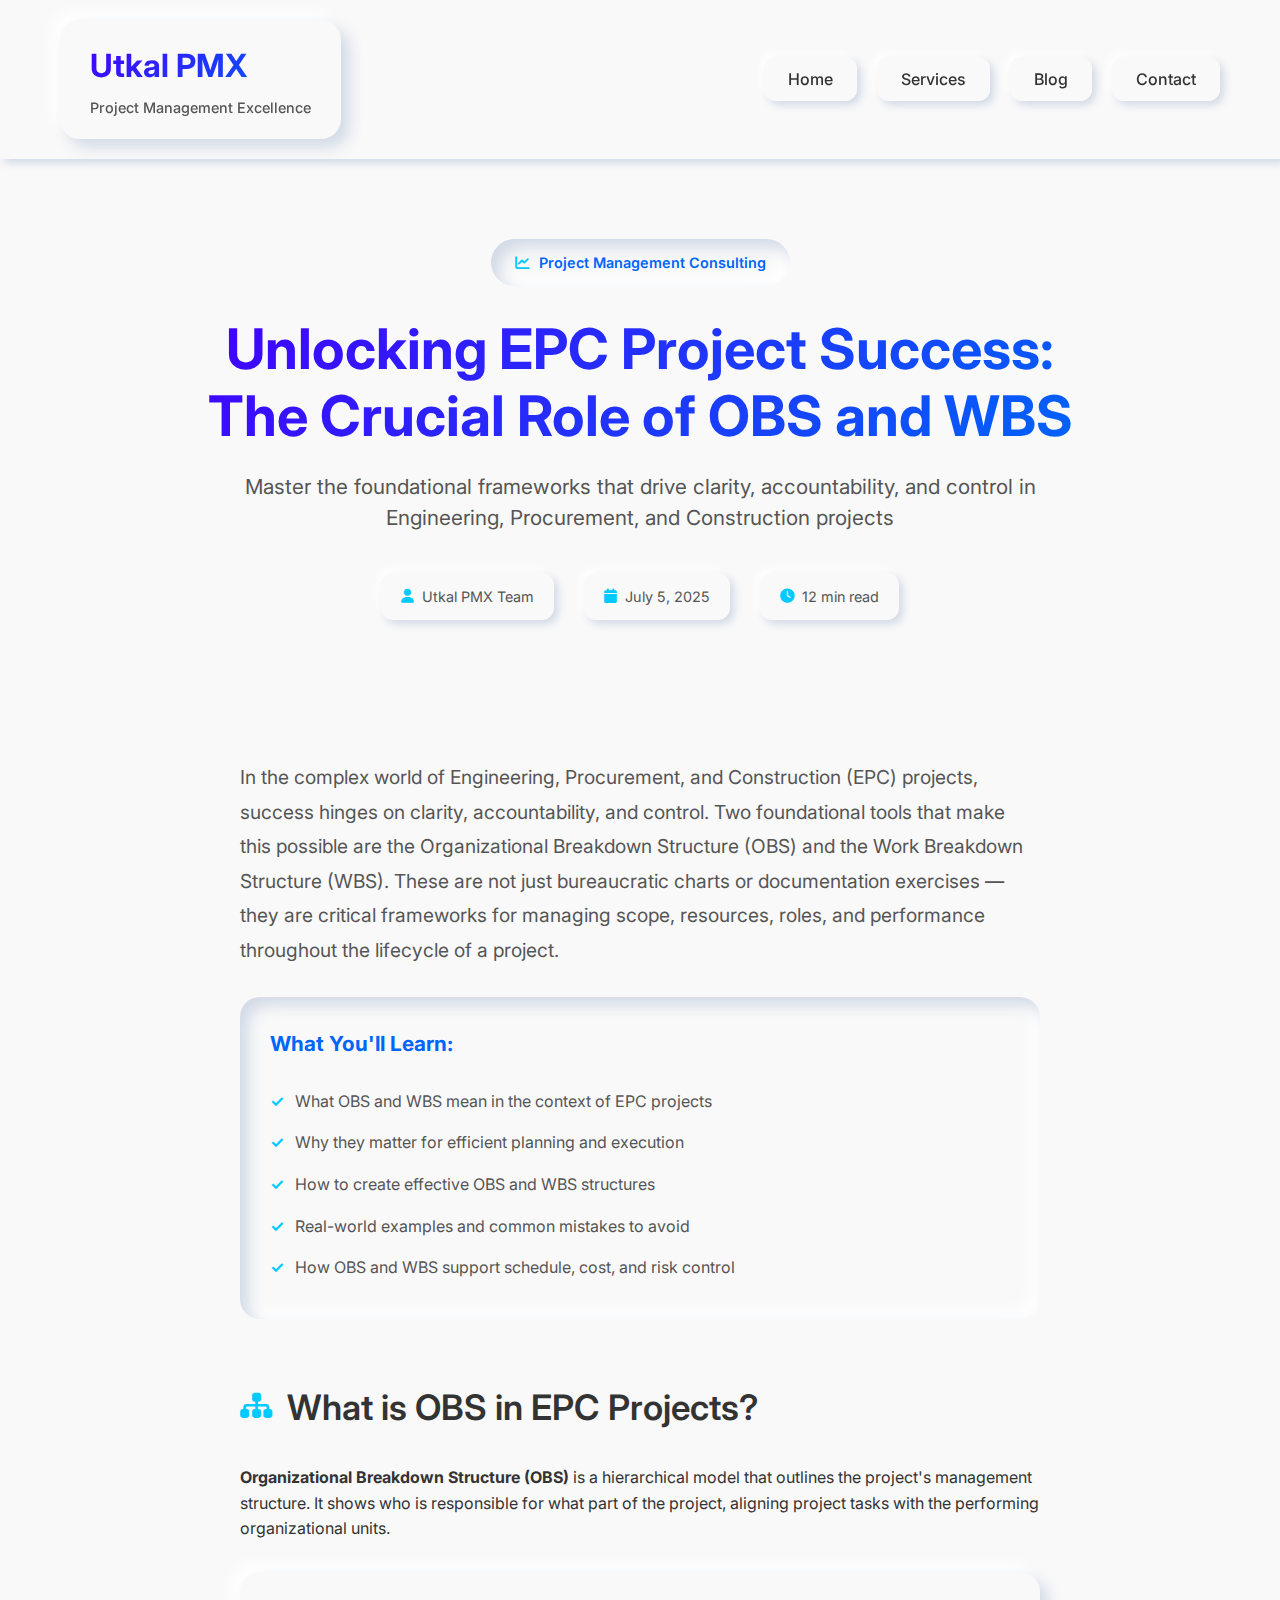
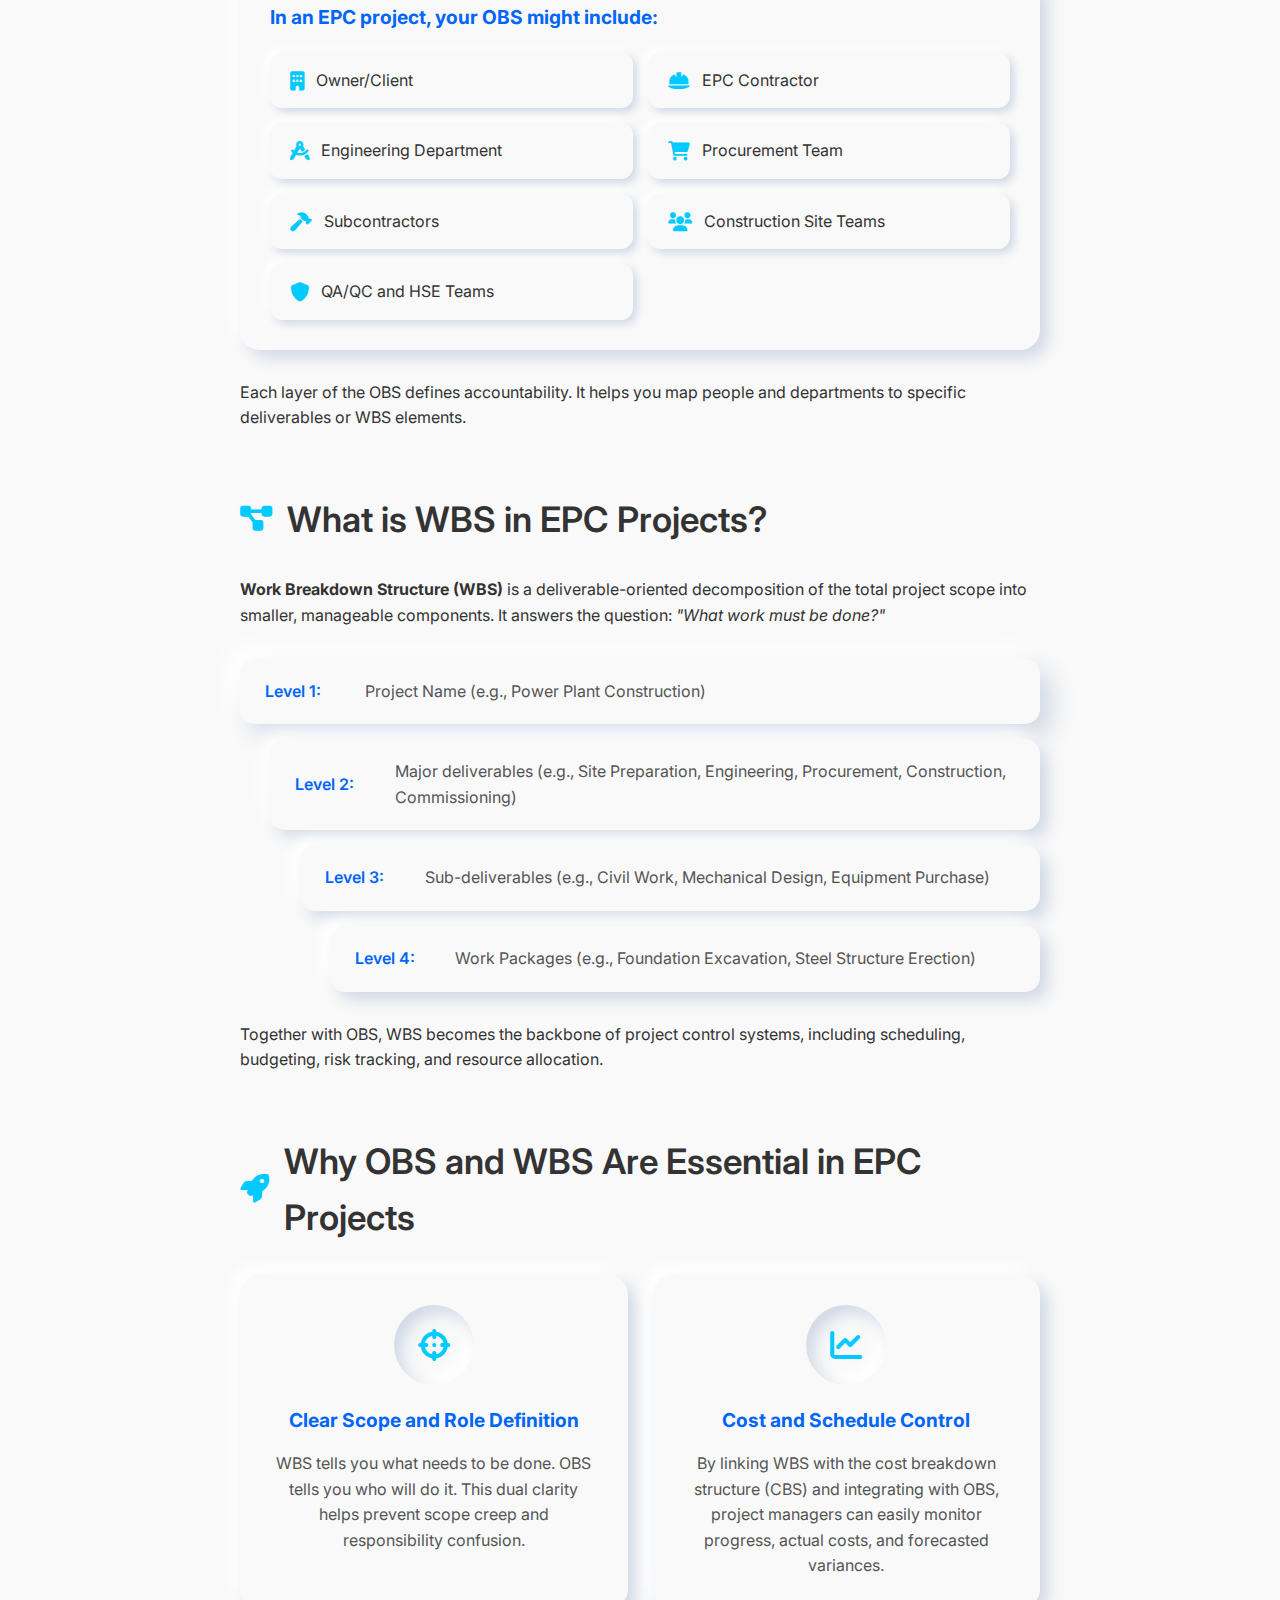
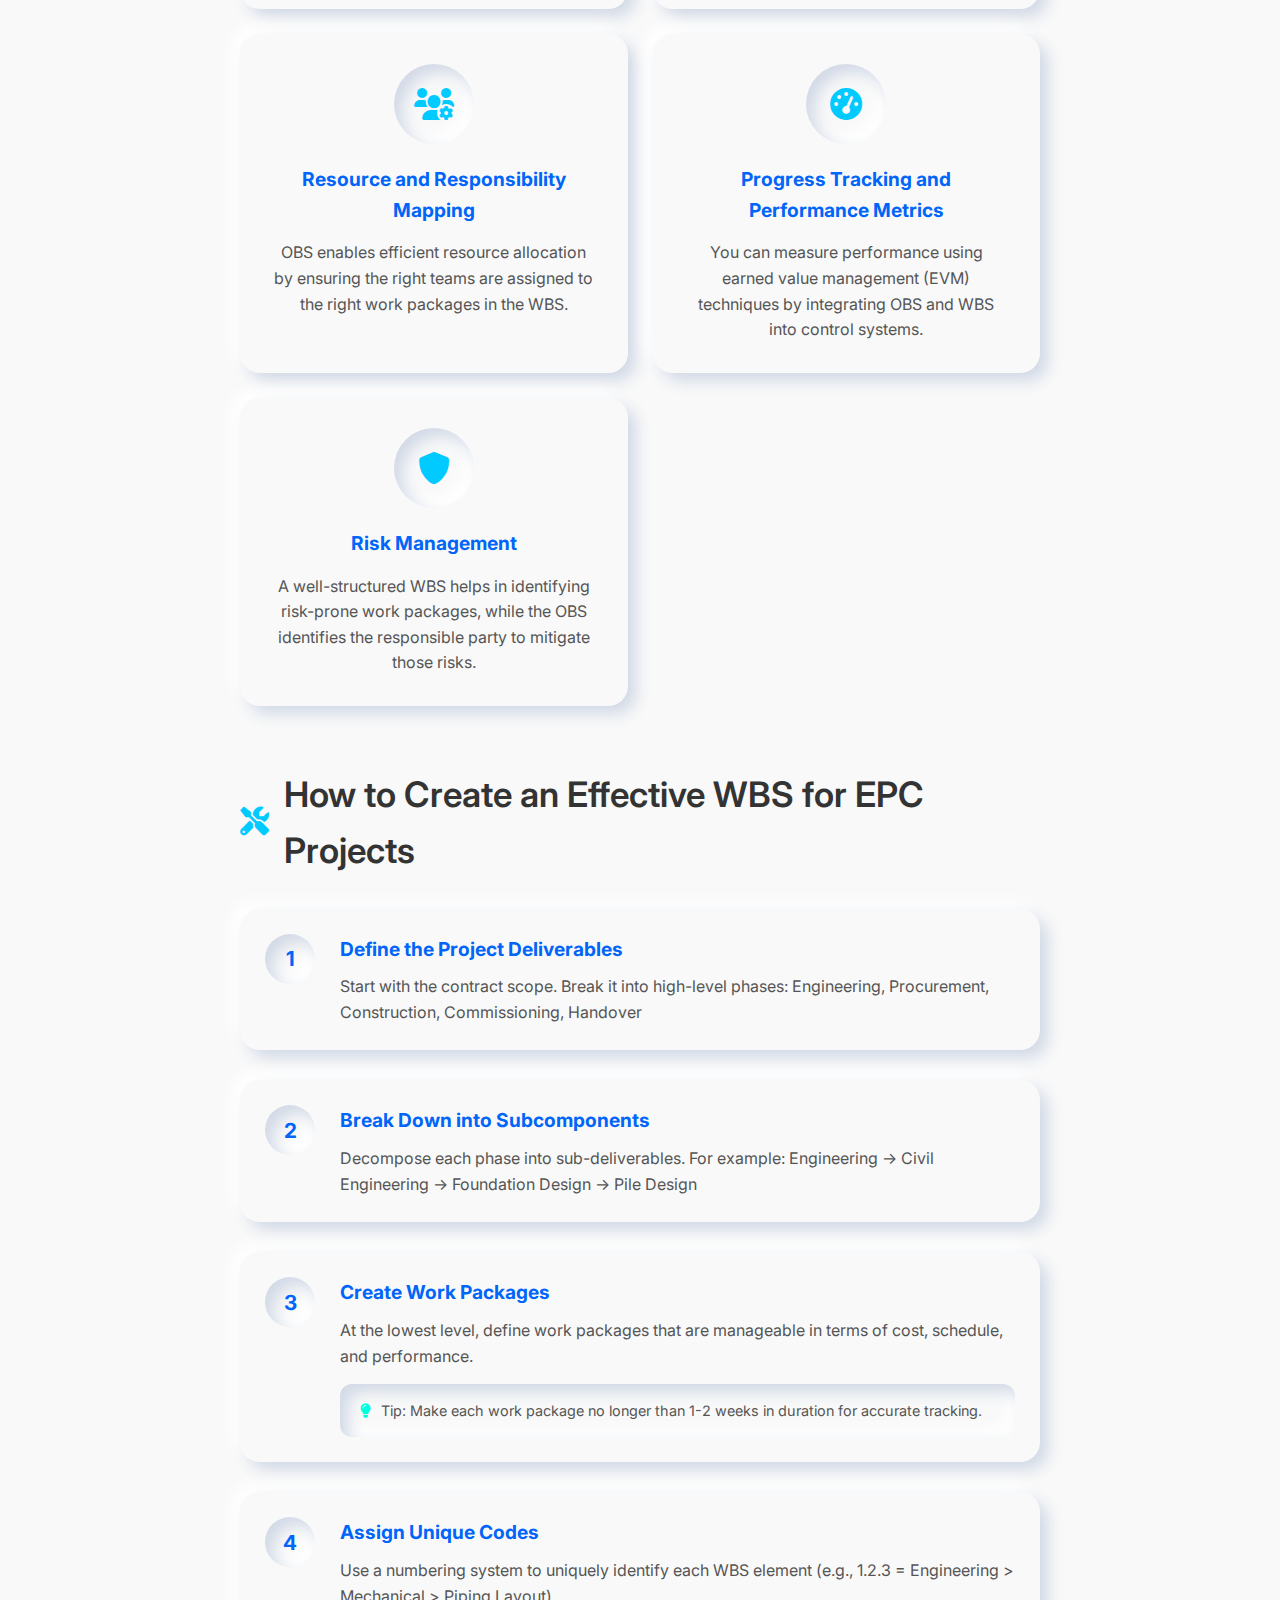
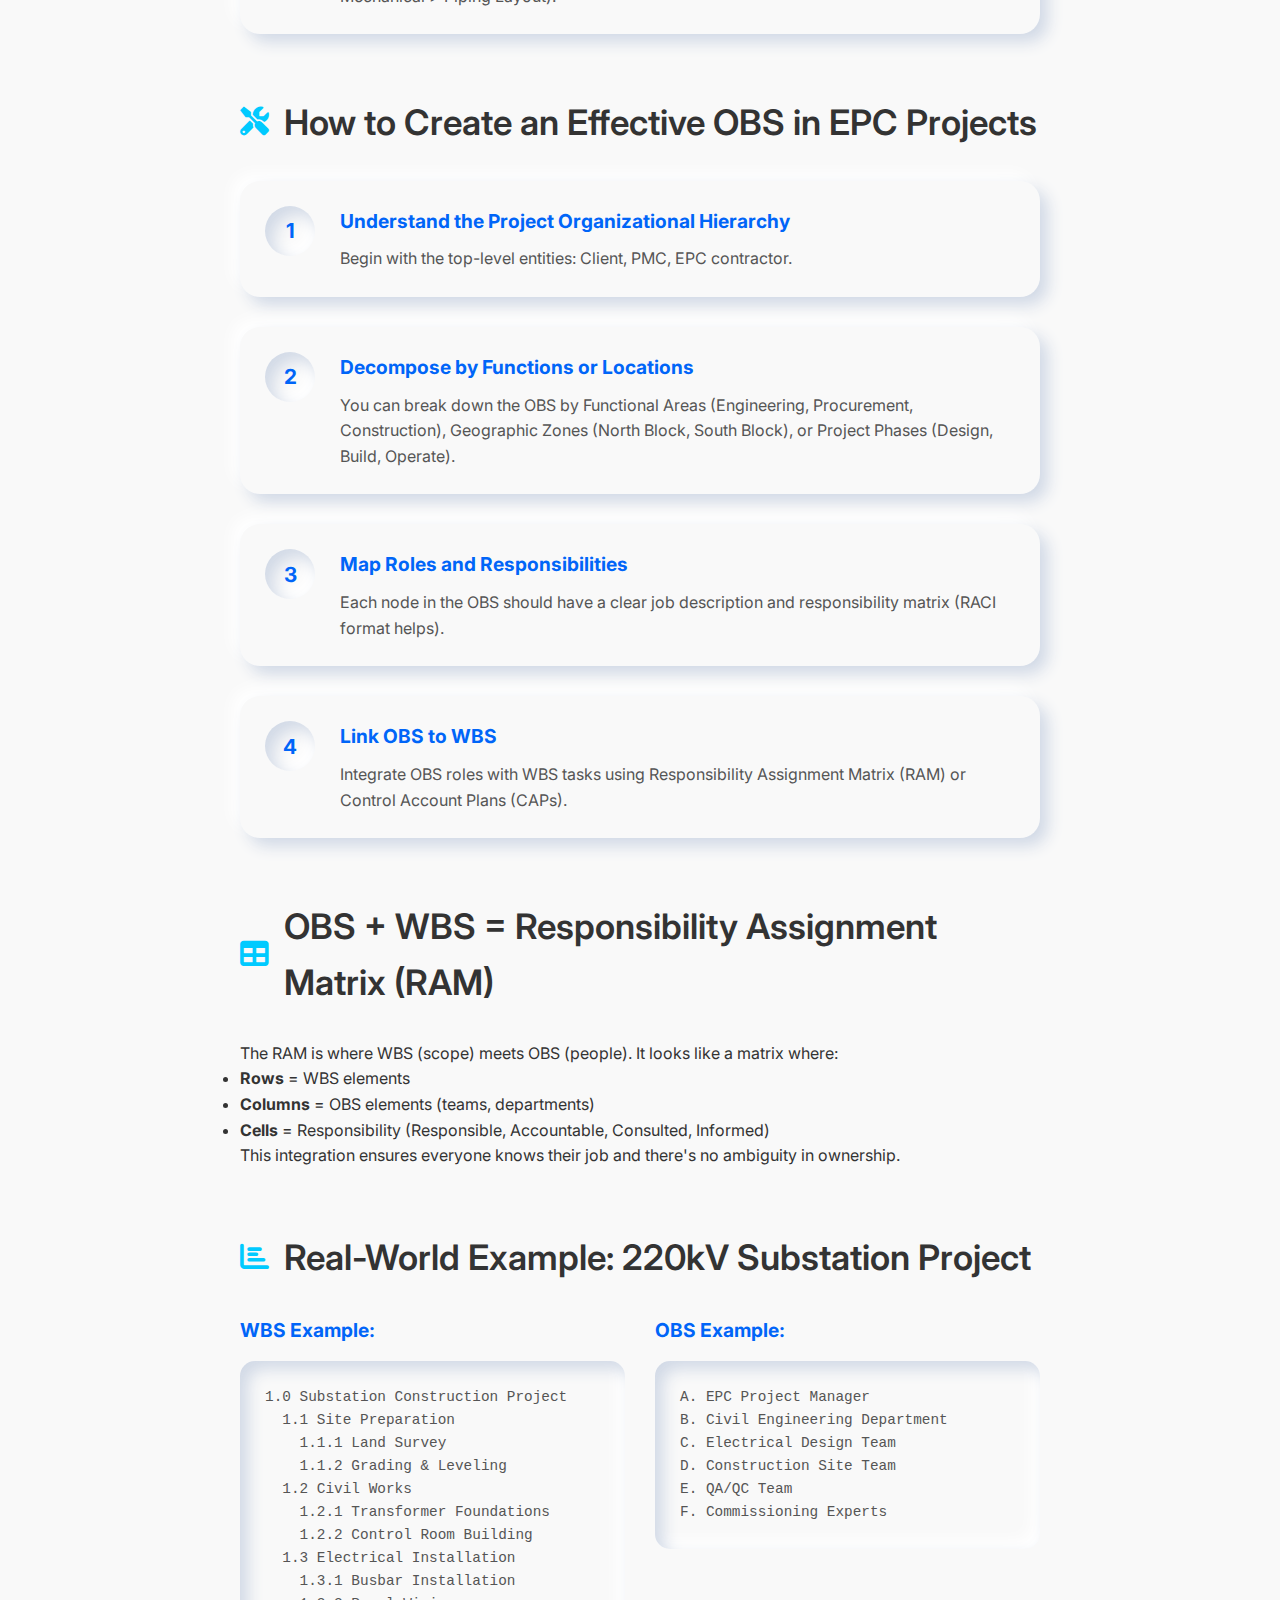
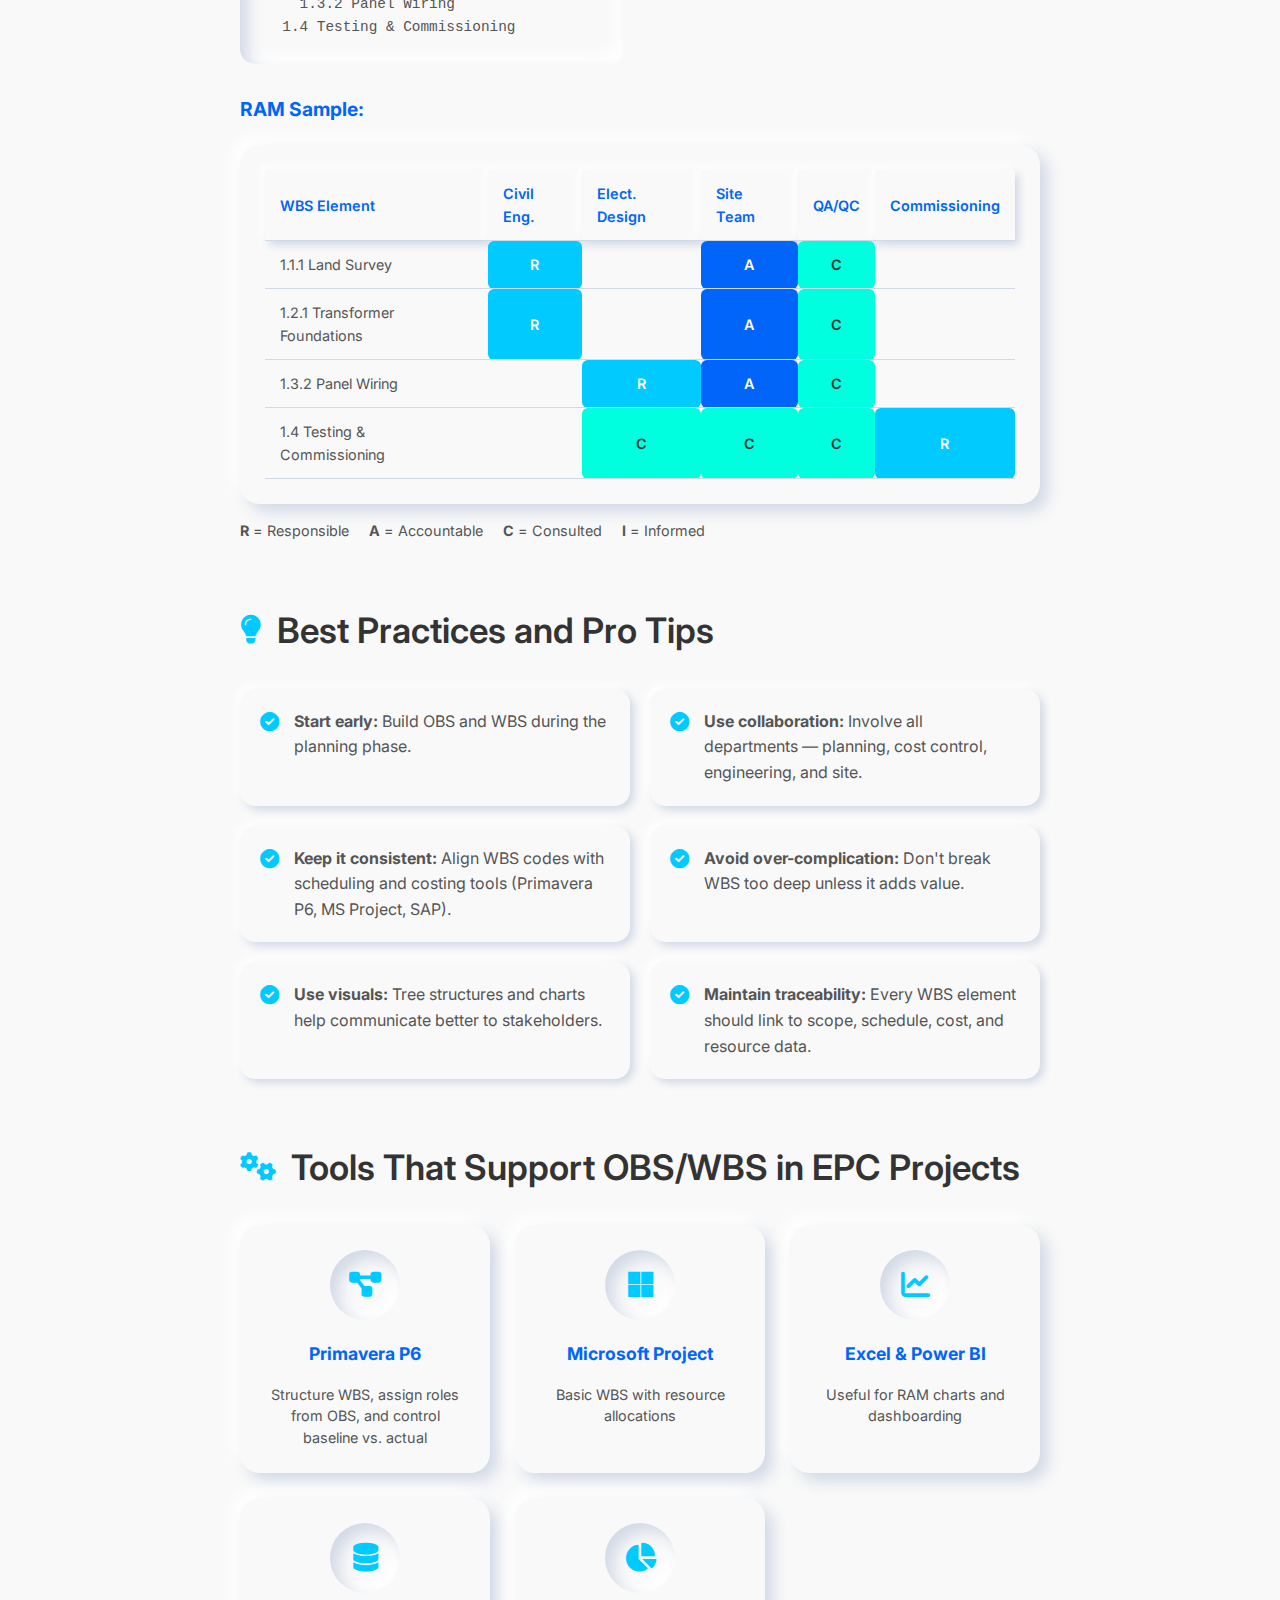
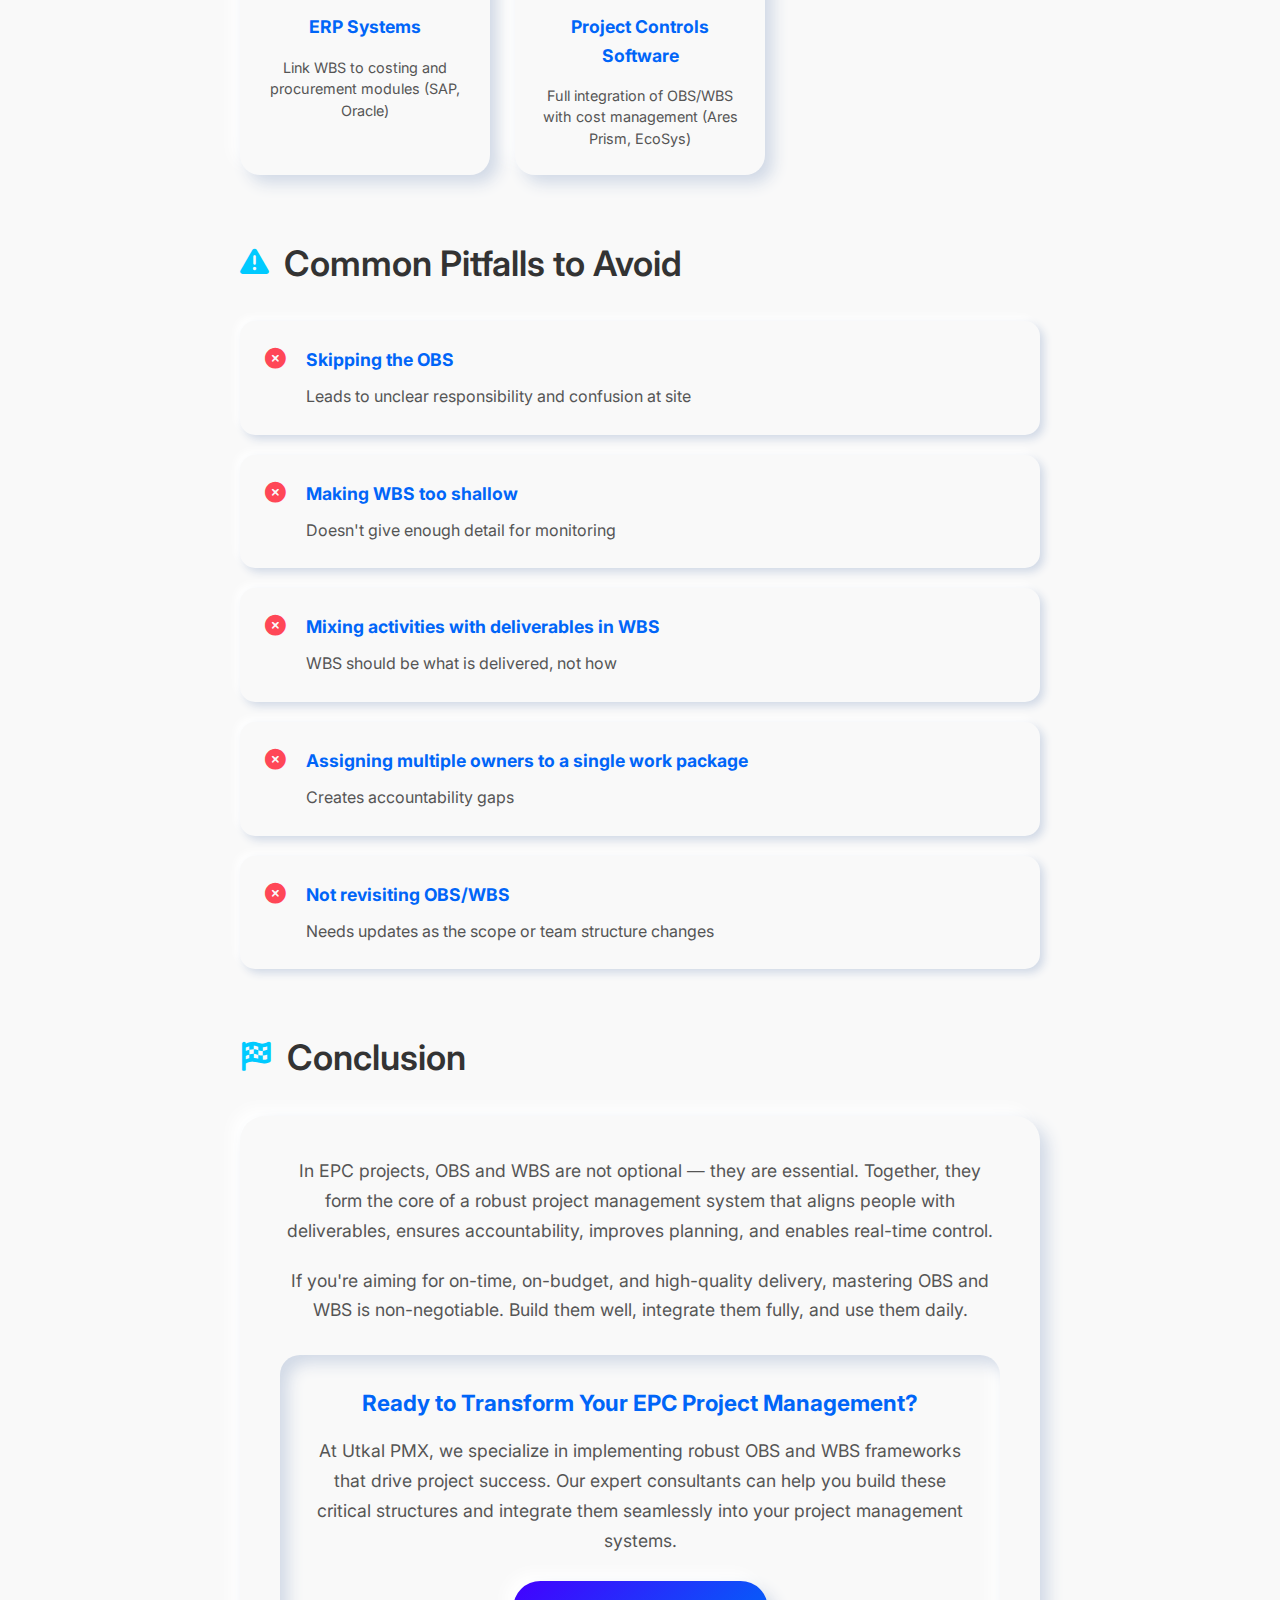
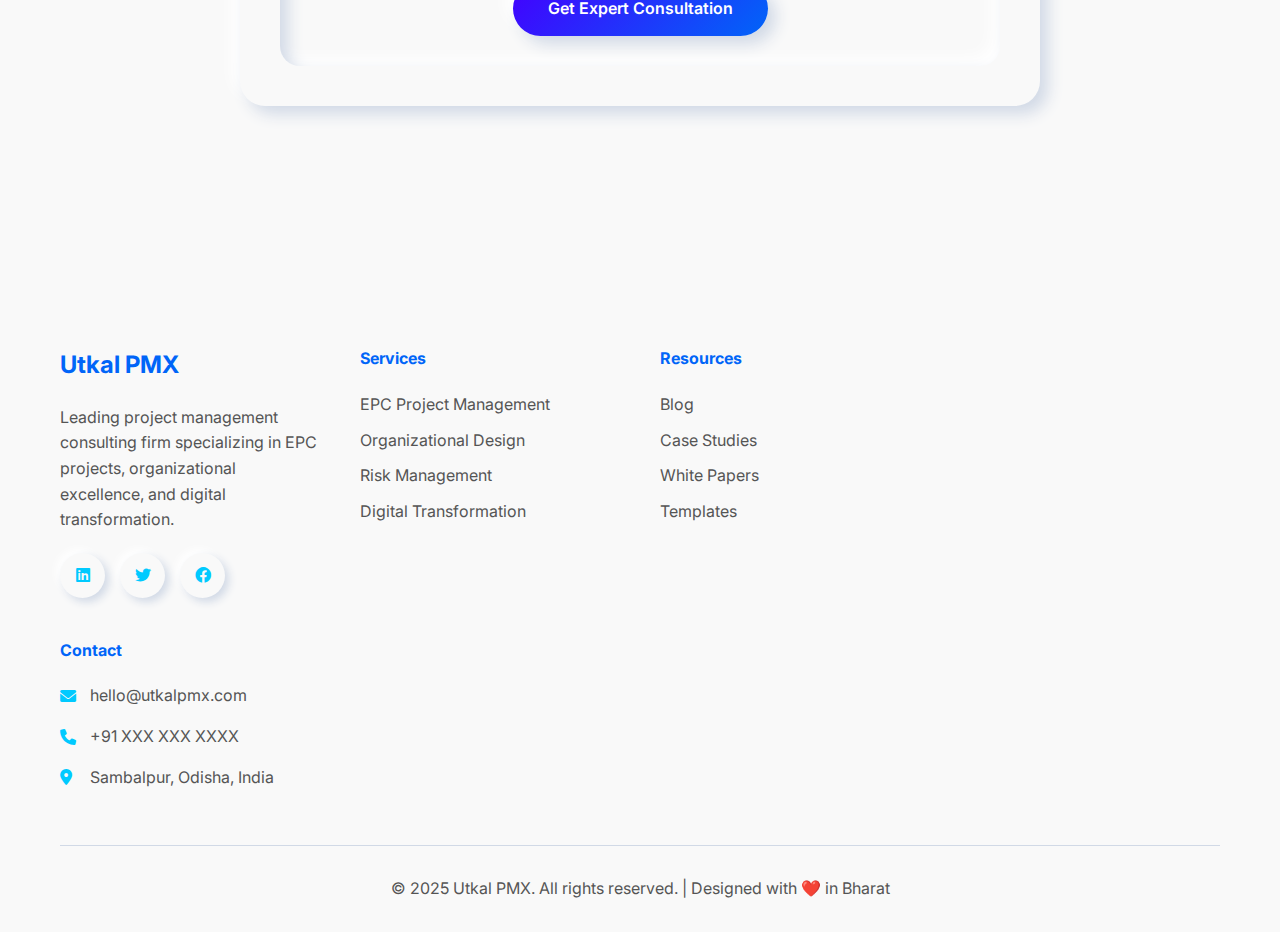
<file: blog_home.html>
<!DOCTYPE html>
<html lang="en">
<head>
    <meta charset="UTF-8">
    <meta name="viewport" content="width=device-width, initial-scale=1.0">
    <title>Unlocking EPC Project Success: The Crucial Role of OBS and WBS | Utkal PMX</title>
    <link rel="stylesheet" href="blog_styles.css">
    <link href="https://fonts.googleapis.com/css2?family=Inter:wght@300;400;500;600;700&display=swap" rel="stylesheet">
    <link rel="stylesheet" href="https://cdnjs.cloudflare.com/ajax/libs/font-awesome/6.0.0/css/all.min.css">
</head>
<body>
    <!-- Header -->
    <header class="header">
        <div class="container">
            <div class="nav-brand">
                <h1 class="logo">Utkal PMX</h1>
                <p class="tagline">Project Management Excellence</p>
            </div>
            <nav class="nav">
                <ul class="nav-links">
                    <li><a href="index.html">Home</a></li>
                    <li><a href="blog_home.html#contact">Services</a></li>
                    <li><a href="blog_home.html#blog">Blog</a></li>
                    <li><a href="blog_home.html#contact">Contact</a></li>
                </ul>
            </nav>
        </div>
    </header>

    <!-- Hero Section -->
    <section class="hero">
        <div class="container">
            <div class="hero-content">
                <div class="hero-badge">
                    <i class="fas fa-chart-line"></i>
                    <span>Project Management Consulting</span>
                </div>
                <h1 class="hero-title">Unlocking EPC Project Success: The Crucial Role of OBS and WBS</h1>
                <p class="hero-subtitle">Master the foundational frameworks that drive clarity, accountability, and control in Engineering, Procurement, and Construction projects</p>
                <div class="hero-meta">
                    <div class="author">
                        <i class="fas fa-user"></i>
                        <span>Utkal PMX Team</span>
                    </div>
                    <div class="date">
                        <i class="fas fa-calendar"></i>
                        <span>July 5, 2025</span>
                    </div>
                    <div class="read-time">
                        <i class="fas fa-clock"></i>
                        <span>12 min read</span>
                    </div>
                </div>
            </div>
        </div>
    </section>

    <!-- Main Content -->
    <main class="main-content">
        <div class="container">
            <article class="article">
                <!-- Introduction -->
                <section class="content-section">
                    <p class="intro-text">In the complex world of Engineering, Procurement, and Construction (EPC) projects, success hinges on clarity, accountability, and control. Two foundational tools that make this possible are the Organizational Breakdown Structure (OBS) and the Work Breakdown Structure (WBS). These are not just bureaucratic charts or documentation exercises — they are critical frameworks for managing scope, resources, roles, and performance throughout the lifecycle of a project.</p>
                    
                    <div class="highlight-box">
                        <h3>What You'll Learn:</h3>
                        <ul>
                            <li>What OBS and WBS mean in the context of EPC projects</li>
                            <li>Why they matter for efficient planning and execution</li>
                            <li>How to create effective OBS and WBS structures</li>
                            <li>Real-world examples and common mistakes to avoid</li>
                            <li>How OBS and WBS support schedule, cost, and risk control</li>
                        </ul>
                    </div>
                </section>

                <!-- OBS Section -->
                <section class="content-section">
                    <h2 class="section-title">
                        <i class="fas fa-sitemap"></i>
                        What is OBS in EPC Projects?
                    </h2>
                    <p><strong>Organizational Breakdown Structure (OBS)</strong> is a hierarchical model that outlines the project's management structure. It shows who is responsible for what part of the project, aligning project tasks with the performing organizational units.</p>
                    
                    <div class="info-card">
                        <h4>In an EPC project, your OBS might include:</h4>
                        <div class="org-structure">
                            <div class="org-item">
                                <i class="fas fa-building"></i>
                                <span>Owner/Client</span>
                            </div>
                            <div class="org-item">
                                <i class="fas fa-hard-hat"></i>
                                <span>EPC Contractor</span>
                            </div>
                            <div class="org-item">
                                <i class="fas fa-drafting-compass"></i>
                                <span>Engineering Department</span>
                            </div>
                            <div class="org-item">
                                <i class="fas fa-shopping-cart"></i>
                                <span>Procurement Team</span>
                            </div>
                            <div class="org-item">
                                <i class="fas fa-hammer"></i>
                                <span>Subcontractors</span>
                            </div>
                            <div class="org-item">
                                <i class="fas fa-users"></i>
                                <span>Construction Site Teams</span>
                            </div>
                            <div class="org-item">
                                <i class="fas fa-shield-alt"></i>
                                <span>QA/QC and HSE Teams</span>
                            </div>
                        </div>
                    </div>
                    
                    <p>Each layer of the OBS defines accountability. It helps you map people and departments to specific deliverables or WBS elements.</p>
                </section>

                <!-- WBS Section -->
                <section class="content-section">
                    <h2 class="section-title">
                        <i class="fas fa-project-diagram"></i>
                        What is WBS in EPC Projects?
                    </h2>
                    <p><strong>Work Breakdown Structure (WBS)</strong> is a deliverable-oriented decomposition of the total project scope into smaller, manageable components. It answers the question: <em>"What work must be done?"</em></p>
                    
                    <div class="wbs-structure">
                        <div class="wbs-level level-1">
                            <div class="wbs-item">
                                <span class="level-label">Level 1:</span>
                                <span class="level-content">Project Name (e.g., Power Plant Construction)</span>
                            </div>
                        </div>
                        <div class="wbs-level level-2">
                            <div class="wbs-item">
                                <span class="level-label">Level 2:</span>
                                <span class="level-content">Major deliverables (e.g., Site Preparation, Engineering, Procurement, Construction, Commissioning)</span>
                            </div>
                        </div>
                        <div class="wbs-level level-3">
                            <div class="wbs-item">
                                <span class="level-label">Level 3:</span>
                                <span class="level-content">Sub-deliverables (e.g., Civil Work, Mechanical Design, Equipment Purchase)</span>
                            </div>
                        </div>
                        <div class="wbs-level level-4">
                            <div class="wbs-item">
                                <span class="level-label">Level 4:</span>
                                <span class="level-content">Work Packages (e.g., Foundation Excavation, Steel Structure Erection)</span>
                            </div>
                        </div>
                    </div>
                    
                    <p>Together with OBS, WBS becomes the backbone of project control systems, including scheduling, budgeting, risk tracking, and resource allocation.</p>
                </section>

                <!-- Why Essential Section -->
                <section class="content-section">
                    <h2 class="section-title">
                        <i class="fas fa-rocket"></i>
                        Why OBS and WBS Are Essential in EPC Projects
                    </h2>
                    
                    <div class="benefits-grid">
                        <div class="benefit-card">
                            <div class="benefit-icon">
                                <i class="fas fa-crosshairs"></i>
                            </div>
                            <h4>Clear Scope and Role Definition</h4>
                            <p>WBS tells you what needs to be done. OBS tells you who will do it. This dual clarity helps prevent scope creep and responsibility confusion.</p>
                        </div>
                        
                        <div class="benefit-card">
                            <div class="benefit-icon">
                                <i class="fas fa-chart-line"></i>
                            </div>
                            <h4>Cost and Schedule Control</h4>
                            <p>By linking WBS with the cost breakdown structure (CBS) and integrating with OBS, project managers can easily monitor progress, actual costs, and forecasted variances.</p>
                        </div>
                        
                        <div class="benefit-card">
                            <div class="benefit-icon">
                                <i class="fas fa-users-cog"></i>
                            </div>
                            <h4>Resource and Responsibility Mapping</h4>
                            <p>OBS enables efficient resource allocation by ensuring the right teams are assigned to the right work packages in the WBS.</p>
                        </div>
                        
                        <div class="benefit-card">
                            <div class="benefit-icon">
                                <i class="fas fa-tachometer-alt"></i>
                            </div>
                            <h4>Progress Tracking and Performance Metrics</h4>
                            <p>You can measure performance using earned value management (EVM) techniques by integrating OBS and WBS into control systems.</p>
                        </div>
                        
                        <div class="benefit-card">
                            <div class="benefit-icon">
                                <i class="fas fa-shield-alt"></i>
                            </div>
                            <h4>Risk Management</h4>
                            <p>A well-structured WBS helps in identifying risk-prone work packages, while the OBS identifies the responsible party to mitigate those risks.</p>
                        </div>
                    </div>
                </section>

                <!-- How to Create WBS -->
                <section class="content-section">
                    <h2 class="section-title">
                        <i class="fas fa-tools"></i>
                        How to Create an Effective WBS for EPC Projects
                    </h2>
                    
                    <div class="steps-container">
                        <div class="step-item">
                            <div class="step-number">1</div>
                            <div class="step-content">
                                <h4>Define the Project Deliverables</h4>
                                <p>Start with the contract scope. Break it into high-level phases: Engineering, Procurement, Construction, Commissioning, Handover</p>
                            </div>
                        </div>
                        
                        <div class="step-item">
                            <div class="step-number">2</div>
                            <div class="step-content">
                                <h4>Break Down into Subcomponents</h4>
                                <p>Decompose each phase into sub-deliverables. For example: Engineering → Civil Engineering → Foundation Design → Pile Design</p>
                            </div>
                        </div>
                        
                        <div class="step-item">
                            <div class="step-number">3</div>
                            <div class="step-content">
                                <h4>Create Work Packages</h4>
                                <p>At the lowest level, define work packages that are manageable in terms of cost, schedule, and performance.</p>
                                <div class="tip-box">
                                    <i class="fas fa-lightbulb"></i>
                                    <span>Tip: Make each work package no longer than 1-2 weeks in duration for accurate tracking.</span>
                                </div>
                            </div>
                        </div>
                        
                        <div class="step-item">
                            <div class="step-number">4</div>
                            <div class="step-content">
                                <h4>Assign Unique Codes</h4>
                                <p>Use a numbering system to uniquely identify each WBS element (e.g., 1.2.3 = Engineering > Mechanical > Piping Layout).</p>
                            </div>
                        </div>
                    </div>
                </section>

                <!-- How to Create OBS -->
                <section class="content-section">
                    <h2 class="section-title">
                        <i class="fas fa-tools"></i>
                        How to Create an Effective OBS in EPC Projects
                    </h2>
                    
                    <div class="steps-container">
                        <div class="step-item">
                            <div class="step-number">1</div>
                            <div class="step-content">
                                <h4>Understand the Project Organizational Hierarchy</h4>
                                <p>Begin with the top-level entities: Client, PMC, EPC contractor.</p>
                            </div>
                        </div>
                        
                        <div class="step-item">
                            <div class="step-number">2</div>
                            <div class="step-content">
                                <h4>Decompose by Functions or Locations</h4>
                                <p>You can break down the OBS by Functional Areas (Engineering, Procurement, Construction), Geographic Zones (North Block, South Block), or Project Phases (Design, Build, Operate).</p>
                            </div>
                        </div>
                        
                        <div class="step-item">
                            <div class="step-number">3</div>
                            <div class="step-content">
                                <h4>Map Roles and Responsibilities</h4>
                                <p>Each node in the OBS should have a clear job description and responsibility matrix (RACI format helps).</p>
                            </div>
                        </div>
                        
                        <div class="step-item">
                            <div class="step-number">4</div>
                            <div class="step-content">
                                <h4>Link OBS to WBS</h4>
                                <p>Integrate OBS roles with WBS tasks using Responsibility Assignment Matrix (RAM) or Control Account Plans (CAPs).</p>
                            </div>
                        </div>
                    </div>
                </section>

                <!-- RAM Section -->
                <section class="content-section">
                    <h2 class="section-title">
                        <i class="fas fa-table"></i>
                        OBS + WBS = Responsibility Assignment Matrix (RAM)
                    </h2>
                    
                    <p>The RAM is where WBS (scope) meets OBS (people). It looks like a matrix where:</p>
                    <ul>
                        <li><strong>Rows</strong> = WBS elements</li>
                        <li><strong>Columns</strong> = OBS elements (teams, departments)</li>
                        <li><strong>Cells</strong> = Responsibility (Responsible, Accountable, Consulted, Informed)</li>
                    </ul>
                    
                    <p>This integration ensures everyone knows their job and there's no ambiguity in ownership.</p>
                </section>

                <!-- Example Section -->
                <section class="content-section">
                    <h2 class="section-title">
                        <i class="fas fa-chart-bar"></i>
                        Real-World Example: 220kV Substation Project
                    </h2>
                    
                    <div class="example-container">
                        <div class="example-section">
                            <h4>WBS Example:</h4>
                            <div class="code-block">
                                <pre>1.0 Substation Construction Project  
  1.1 Site Preparation  
    1.1.1 Land Survey  
    1.1.2 Grading & Leveling  
  1.2 Civil Works  
    1.2.1 Transformer Foundations  
    1.2.2 Control Room Building  
  1.3 Electrical Installation  
    1.3.1 Busbar Installation  
    1.3.2 Panel Wiring  
  1.4 Testing & Commissioning</pre>
                            </div>
                        </div>
                        
                        <div class="example-section">
                            <h4>OBS Example:</h4>
                            <div class="code-block">
                                <pre>A. EPC Project Manager  
B. Civil Engineering Department  
C. Electrical Design Team  
D. Construction Site Team  
E. QA/QC Team  
F. Commissioning Experts</pre>
                            </div>
                        </div>
                    </div>
                    
                    <div class="ram-table-container">
                        <h4>RAM Sample:</h4>
                        <div class="table-wrapper">
                            <table class="ram-table">
                                <thead>
                                    <tr>
                                        <th>WBS Element</th>
                                        <th>Civil Eng.</th>
                                        <th>Elect. Design</th>
                                        <th>Site Team</th>
                                        <th>QA/QC</th>
                                        <th>Commissioning</th>
                                    </tr>
                                </thead>
                                <tbody>
                                    <tr>
                                        <td>1.1.1 Land Survey</td>
                                        <td class="responsible">R</td>
                                        <td></td>
                                        <td class="accountable">A</td>
                                        <td class="consulted">C</td>
                                        <td></td>
                                    </tr>
                                    <tr>
                                        <td>1.2.1 Transformer Foundations</td>
                                        <td class="responsible">R</td>
                                        <td></td>
                                        <td class="accountable">A</td>
                                        <td class="consulted">C</td>
                                        <td></td>
                                    </tr>
                                    <tr>
                                        <td>1.3.2 Panel Wiring</td>
                                        <td></td>
                                        <td class="responsible">R</td>
                                        <td class="accountable">A</td>
                                        <td class="consulted">C</td>
                                        <td></td>
                                    </tr>
                                    <tr>
                                        <td>1.4 Testing & Commissioning</td>
                                        <td></td>
                                        <td class="consulted">C</td>
                                        <td class="consulted">C</td>
                                        <td class="consulted">C</td>
                                        <td class="responsible">R</td>
                                    </tr>
                                </tbody>
                            </table>
                        </div>
                        <div class="ram-legend">
                            <span><strong>R</strong> = Responsible</span>
                            <span><strong>A</strong> = Accountable</span>
                            <span><strong>C</strong> = Consulted</span>
                            <span><strong>I</strong> = Informed</span>
                        </div>
                    </div>
                </section>

                <!-- Best Practices -->
                <section class="content-section">
                    <h2 class="section-title">
                        <i class="fas fa-lightbulb"></i>
                        Best Practices and Pro Tips
                    </h2>
                    
                    <div class="best-practices-grid">
                        <div class="practice-item">
                            <i class="fas fa-check-circle"></i>
                            <span><strong>Start early:</strong> Build OBS and WBS during the planning phase.</span>
                        </div>
                        <div class="practice-item">
                            <i class="fas fa-check-circle"></i>
                            <span><strong>Use collaboration:</strong> Involve all departments — planning, cost control, engineering, and site.</span>
                        </div>
                        <div class="practice-item">
                            <i class="fas fa-check-circle"></i>
                            <span><strong>Keep it consistent:</strong> Align WBS codes with scheduling and costing tools (Primavera P6, MS Project, SAP).</span>
                        </div>
                        <div class="practice-item">
                            <i class="fas fa-check-circle"></i>
                            <span><strong>Avoid over-complication:</strong> Don't break WBS too deep unless it adds value.</span>
                        </div>
                        <div class="practice-item">
                            <i class="fas fa-check-circle"></i>
                            <span><strong>Use visuals:</strong> Tree structures and charts help communicate better to stakeholders.</span>
                        </div>
                        <div class="practice-item">
                            <i class="fas fa-check-circle"></i>
                            <span><strong>Maintain traceability:</strong> Every WBS element should link to scope, schedule, cost, and resource data.</span>
                        </div>
                    </div>
                </section>

                <!-- Tools Section -->
                <section class="content-section">
                    <h2 class="section-title">
                        <i class="fas fa-cogs"></i>
                        Tools That Support OBS/WBS in EPC Projects
                    </h2>
                    
                    <div class="tools-grid">
                        <div class="tool-card">
                            <div class="tool-icon">
                                <i class="fas fa-project-diagram"></i>
                            </div>
                            <h4>Primavera P6</h4>
                            <p>Structure WBS, assign roles from OBS, and control baseline vs. actual</p>
                        </div>
                        
                        <div class="tool-card">
                            <div class="tool-icon">
                                <i class="fab fa-microsoft"></i>
                            </div>
                            <h4>Microsoft Project</h4>
                            <p>Basic WBS with resource allocations</p>
                        </div>
                        
                        <div class="tool-card">
                            <div class="tool-icon">
                                <i class="fas fa-chart-line"></i>
                            </div>
                            <h4>Excel & Power BI</h4>
                            <p>Useful for RAM charts and dashboarding</p>
                        </div>
                        
                        <div class="tool-card">
                            <div class="tool-icon">
                                <i class="fas fa-database"></i>
                            </div>
                            <h4>ERP Systems</h4>
                            <p>Link WBS to costing and procurement modules (SAP, Oracle)</p>
                        </div>
                        
                        <div class="tool-card">
                            <div class="tool-icon">
                                <i class="fas fa-chart-pie"></i>
                            </div>
                            <h4>Project Controls Software</h4>
                            <p>Full integration of OBS/WBS with cost management (Ares Prism, EcoSys)</p>
                        </div>
                    </div>
                </section>

                <!-- Common Pitfalls -->
                <section class="content-section">
                    <h2 class="section-title">
                        <i class="fas fa-exclamation-triangle"></i>
                        Common Pitfalls to Avoid
                    </h2>
                    
                    <div class="pitfalls-container">
                        <div class="pitfall-item">
                            <i class="fas fa-times-circle"></i>
                            <div class="pitfall-content">
                                <h4>Skipping the OBS</h4>
                                <p>Leads to unclear responsibility and confusion at site</p>
                            </div>
                        </div>
                        
                        <div class="pitfall-item">
                            <i class="fas fa-times-circle"></i>
                            <div class="pitfall-content">
                                <h4>Making WBS too shallow</h4>
                                <p>Doesn't give enough detail for monitoring</p>
                            </div>
                        </div>
                        
                        <div class="pitfall-item">
                            <i class="fas fa-times-circle"></i>
                            <div class="pitfall-content">
                                <h4>Mixing activities with deliverables in WBS</h4>
                                <p>WBS should be what is delivered, not how</p>
                            </div>
                        </div>
                        
                        <div class="pitfall-item">
                            <i class="fas fa-times-circle"></i>
                            <div class="pitfall-content">
                                <h4>Assigning multiple owners to a single work package</h4>
                                <p>Creates accountability gaps</p>
                            </div>
                        </div>
                        
                        <div class="pitfall-item">
                            <i class="fas fa-times-circle"></i>
                            <div class="pitfall-content">
                                <h4>Not revisiting OBS/WBS</h4>
                                <p>Needs updates as the scope or team structure changes</p>
                            </div>
                        </div>
                    </div>
                </section>

                <!-- Conclusion -->
                <section class="content-section conclusion">
                    <h2 class="section-title">
                        <i class="fas fa-flag-checkered"></i>
                        Conclusion
                    </h2>
                    
                    <div class="conclusion-content">
                        <p>In EPC projects, OBS and WBS are not optional — they are essential. Together, they form the core of a robust project management system that aligns people with deliverables, ensures accountability, improves planning, and enables real-time control.</p>
                        
                        <p>If you're aiming for on-time, on-budget, and high-quality delivery, mastering OBS and WBS is non-negotiable. Build them well, integrate them fully, and use them daily.</p>
                        
                        <div class="cta-box">
                            <h3>Ready to Transform Your EPC Project Management?</h3>
                            <p>At Utkal PMX, we specialize in implementing robust OBS and WBS frameworks that drive project success. Our expert consultants can help you build these critical structures and integrate them seamlessly into your project management systems.</p>
                            <a href="#contact" class="cta-button">Get Expert Consultation</a>
                        </div>
                    </div>
                </section>
            </article>
        </div>
    </main>

    <!-- Footer -->
    <footer class="footer">
        <div class="container">
            <div class="footer-content">
                <div class="footer-section">
                    <h3>Utkal PMX</h3>
                    <p>Leading project management consulting firm specializing in EPC projects, organizational excellence, and digital transformation.</p>
                    <div class="social-links">
                        <a href="#"><i class="fab fa-linkedin"></i></a>
                        <a href="#"><i class="fab fa-twitter"></i></a>
                        <a href="#"><i class="fab fa-facebook"></i></a>
                    </div>
                </div>
                <div class="footer-section">
                    <h4>Services</h4>
                    <ul>
                        <li><a href="#">EPC Project Management</a></li>
                        <li><a href="#">Organizational Design</a></li>
                        <li><a href="#">Risk Management</a></li>
                        <li><a href="#">Digital Transformation</a></li>
                    </ul>
                </div>
                
                <div class="footer-section">
                    <h4>Resources</h4>
                    <ul>
                        <li><a href="#">Blog</a></li>
                        <li><a href="#">Case Studies</a></li>
                        <li><a href="#">White Papers</a></li>
                        <li><a href="#">Templates</a></li>
                    </ul>
                </div>
                <section id="contact" class="contact"></section>
                <div class="footer-section">
                    <h4>Contact</h4>
                    <div class="contact-info">
                        <p><i class="fas fa-envelope"></i> hello@utkalpmx.com</p>
                        <p><i class="fas fa-phone"></i> +91 XXX XXX XXXX</p>
                        <p><i class="fas fa-map-marker-alt"></i> Sambalpur, Odisha, India</p>
                    </div>
                </div>
            </div>
            
            <div class="footer-bottom">
                <p>&copy; 2025 Utkal PMX. All rights reserved. | Designed with ❤️ in Bharat</p>
            </div>
        </div>
    </footer>
</body>
</html>
</file>
<file: blog_styles.css>
/* Neomorphic Blog Styles */

:root {
    --primary-pink: #4300FF;
    --primary-purple: #0065F8;
    --primary-dark: #4300FF;
    --primary-light: #00CAFF;
    --primary-white: #ffffff;
    --bg-light: #f9f9f9;
    --text-dark: #333333;
    --text-light: #555555;
    --shadow-light: #ffffff;
    --shadow-dark: #d1d9e6;
    --accent: #00CAFF;
    --quaternary: #00FFDE;
    --bg-primary: #ffffff;
    --bg-secondary: #f9f9f9;
    --text-primary: #333333;
    --text-secondary: #555555;
    --white: #ffffff;
    
    /* Neomorphic shadows */
    --shadow-inset: inset 8px 8px 16px var(--shadow-dark), inset -8px -8px 16px var(--shadow-light);
    --shadow-outset: 8px 8px 16px var(--shadow-dark), -8px -8px 16px var(--shadow-light);
    --shadow-subtle: 4px 4px 8px var(--shadow-dark), -4px -4px 8px var(--shadow-light);
    --shadow-pressed: inset 4px 4px 8px var(--shadow-dark), inset -4px -4px 8px var(--shadow-light);
    --shadow-floating: 12px 12px 24px var(--shadow-dark), -12px -12px 24px var(--shadow-light);
}

/* Reset and Base Styles */
* {
    margin: 0;
    padding: 0;
    box-sizing: border-box;
}

body {
    font-family: 'Inter', -apple-system, BlinkMacSystemFont, 'Segoe UI', Roboto, sans-serif;
    line-height: 1.6;
    color: var(--text-primary);
    background: var(--bg-light);
    overflow-x: hidden;
}

.container {
    max-width: 1200px;
    margin: 0 auto;
    padding: 0 20px;
}

/* Header */
.header {
    background: var(--bg-light);
    padding: 20px 0;
    position: sticky;
    top: 0;
    z-index: 100;
    box-shadow: var(--shadow-subtle);
}

.header .container {
    display: flex;
    justify-content: space-between;
    align-items: center;
}

.nav-brand {
    background: var(--bg-light);
    padding: 20px 30px;
    border-radius: 20px;
    box-shadow: var(--shadow-outset);
}

.logo {
    font-size: 2rem;
    font-weight: 700;
    background: linear-gradient(135deg, var(--primary-pink), var(--primary-purple));
    -webkit-background-clip: text;
    -webkit-text-fill-color: transparent;
    background-clip: text;
    margin-bottom: 5px;
}

.tagline {
    font-size: 0.9rem;
    color: var(--text-secondary);
    font-weight: 500;
}

.nav-links {
    display: flex;
    list-style: none;
    gap: 20px;
}

.nav-links a {
    text-decoration: none;
    color: var(--text-primary);
    font-weight: 500;
    padding: 12px 24px;
    border-radius: 12px;
    background: var(--bg-light);
    box-shadow: var(--shadow-subtle);
    transition: all 0.3s ease;
}

.nav-links a:hover {
    box-shadow: var(--shadow-pressed);
    transform: translateY(2px);
}

/* Hero Section */
.hero {
    padding: 80px 0;
    background: var(--bg-light);
    text-align: center;
}

.hero-content {
    max-width: 900px;
    margin: 0 auto;
}

.hero-badge {
    display: inline-flex;
    align-items: center;
    gap: 10px;
    background: var(--bg-light);
    padding: 12px 24px;
    border-radius: 50px;
    box-shadow: var(--shadow-inset);
    margin-bottom: 30px;
    font-size: 0.9rem;
    font-weight: 600;
    color: var(--primary-purple);
}

.hero-badge i {
    color: var(--accent);
}

.hero-title {
    font-size: 3.5rem;
    font-weight: 700;
    line-height: 1.2;
    margin-bottom: 20px;
    background: linear-gradient(135deg, var(--primary-pink), var(--primary-purple));
    -webkit-background-clip: text;
    -webkit-text-fill-color: transparent;
    background-clip: text;
}

.hero-subtitle {
    font-size: 1.3rem;
    color: var(--text-secondary);
    margin-bottom: 40px;
    line-height: 1.5;
}

.hero-meta {
    display: flex;
    justify-content: center;
    gap: 30px;
    flex-wrap: wrap;
}

.hero-meta > div {
    display: flex;
    align-items: center;
    gap: 8px;
    background: var(--bg-light);
    padding: 12px 20px;
    border-radius: 12px;
    box-shadow: var(--shadow-subtle);
    color: var(--text-secondary);
    font-size: 0.9rem;
}

.hero-meta i {
    color: var(--accent);
}

/* Main Content */
.main-content {
    background: var(--bg-light);
    padding: 60px 0;
}

.article {
    max-width: 800px;
    margin: 0 auto;
}

.content-section {
    margin-bottom: 60px;
}

.section-title {
    display: flex;
    align-items: center;
    gap: 15px;
    font-size: 2.2rem;
    font-weight: 600;
    margin-bottom: 30px;
    color: var(--text-primary);
}

.section-title i {
    color: var(--accent);
    font-size: 1.8rem;
}

.intro-text {
    font-size: 1.2rem;
    line-height: 1.8;
    color: var(--text-secondary);
    margin-bottom: 30px;
}

/* Highlight Box */
.highlight-box {
    background: var(--bg-light);
    padding: 30px;
    border-radius: 20px;
    box-shadow: var(--shadow-inset);
    margin: 30px 0;
}

.highlight-box h3 {
    color: var(--primary-purple);
    margin-bottom: 20px;
    font-size: 1.3rem;
}

.highlight-box ul {
    list-style: none;
    padding-left: 0;
}

.highlight-box li {
    padding: 8px 0;
    padding-left: 25px;
    position: relative;
    color: var(--text-secondary);
}

.highlight-box li::before {
    content: "✓";
    position: absolute;
    left: 0;
    color: var(--accent);
    font-weight: bold;
}

/* Info Cards */
.info-card {
    background: var(--bg-light);
    padding: 30px;
    border-radius: 20px;
    box-shadow: var(--shadow-outset);
    margin: 30px 0;
}

.info-card h4 {
    color: var(--primary-purple);
    margin-bottom: 20px;
    font-size: 1.2rem;
}

.org-structure {
    display: grid;
    grid-template-columns: repeat(auto-fit, minmax(250px, 1fr));
    gap: 15px;
    margin-top: 20px;
}

.org-item {
    display: flex;
    align-items: center;
    gap: 12px;
    background: var(--bg-light);
    padding: 15px 20px;
    border-radius: 12px;
    box-shadow: var(--shadow-subtle);
    transition: all 0.3s ease;
}

.org-item:hover {
    box-shadow: var(--shadow-pressed);
    transform: translateY(2px);
}

.org-item i {
    color: var(--accent);
    font-size: 1.2rem;
}

/* WBS Structure */
.wbs-structure {
    margin: 30px 0;
}

.wbs-level {
    margin-bottom: 15px;
}

.wbs-item {
    background: var(--bg-light);
    padding: 20px 25px;
    border-radius: 15px;
    box-shadow: var(--shadow-outset);
    display: flex;
    align-items: center;
    gap: 20px;
}

.level-1 .wbs-item {
    box-shadow: var(--shadow-floating);
}

.level-2 .wbs-item {
    margin-left: 30px;
}

.level-3 .wbs-item {
    margin-left: 60px;
}

.level-4 .wbs-item {
    margin-left: 90px;
}

.level-label {
    font-weight: 600;
    color: var(--primary-purple);
    min-width: 80px;
}

.level-content {
    color: var(--text-secondary);
}

/* Benefits Grid */
.benefits-grid {
    display: grid;
    grid-template-columns: repeat(auto-fit, minmax(300px, 1fr));
    gap: 25px;
    margin-top: 30px;
}

.benefit-card {
    background: var(--bg-light);
    padding: 30px;
    border-radius: 20px;
    box-shadow: var(--shadow-outset);
    text-align: center;
    transition: all 0.3s ease;
}

.benefit-card:hover {
    box-shadow: var(--shadow-floating);
    transform: translateY(-5px);
}

.benefit-icon {
    width: 80px;
    height: 80px;
    margin: 0 auto 20px;
    background: var(--bg-light);
    border-radius: 50%;
    display: flex;
    align-items: center;
    justify-content: center;
    box-shadow: var(--shadow-inset);
}

.benefit-icon i {
    font-size: 2rem;
    color: var(--accent);
}

.benefit-card h4 {
    color: var(--primary-purple);
    margin-bottom: 15px;
    font-size: 1.2rem;
}

.benefit-card p {
    color: var(--text-secondary);
    line-height: 1.6;
}

/* Steps Container */
.steps-container {
    margin-top: 30px;
}

.step-item {
    display: flex;
    gap: 25px;
    margin-bottom: 30px;
    background: var(--bg-light);
    padding: 25px;
    border-radius: 20px;
    box-shadow: var(--shadow-outset);
}

.step-number {
    width: 50px;
    height: 50px;
    background: var(--bg-light);
    border-radius: 50%;
    display: flex;
    align-items: center;
    justify-content: center;
    font-weight: 700;
    color: var(--primary-purple);
    font-size: 1.3rem;
    box-shadow: var(--shadow-inset);
    flex-shrink: 0;
}

.step-content h4 {
    color: var(--primary-purple);
    margin-bottom: 10px;
    font-size: 1.2rem;
}

.step-content p {
    color: var(--text-secondary);
    line-height: 1.6;
}

.tip-box {
    display: flex;
    align-items: center;
    gap: 10px;
    background: var(--bg-light);
    padding: 15px 20px;
    border-radius: 12px;
    box-shadow: var(--shadow-inset);
    margin-top: 15px;
    font-size: 0.9rem;
    color: var(--text-secondary);
}

.tip-box i {
    color: var(--quaternary);
}

/* Example Section */
.example-container {
    display: grid;
    grid-template-columns: 1fr 1fr;
    gap: 30px;
    margin: 30px 0;
}

.example-section h4 {
    color: var(--primary-purple);
    margin-bottom: 15px;
    font-size: 1.2rem;
}

.code-block {
    background: var(--bg-light);
    padding: 25px;
    border-radius: 15px;
    box-shadow: var(--shadow-inset);
    overflow-x: auto;
}

.code-block pre {
    color: var(--text-secondary);
    font-family: 'Courier New', monospace;
    font-size: 0.9rem;
    line-height: 1.6;
    margin: 0;
}

/* RAM Table */
.ram-table-container {
    margin-top: 30px;
}

.ram-table-container h4 {
    color: var(--primary-purple);
    margin-bottom: 20px;
    font-size: 1.2rem;
}

.table-wrapper {
    background: var(--bg-light);
    padding: 25px;
    border-radius: 20px;
    box-shadow: var(--shadow-outset);
    overflow-x: auto;
}

.ram-table {
    width: 100%;
    border-collapse: collapse;
    font-size: 0.9rem;
}

.ram-table th,
.ram-table td {
    padding: 12px 15px;
    text-align: left;
    border-bottom: 1px solid var(--shadow-dark);
}

.ram-table th {
    background: var(--bg-light);
    color: var(--primary-purple);
    font-weight: 600;
    box-shadow: var(--shadow-subtle);
}

.ram-table td {
    color: var(--text-secondary);
}

.ram-table .responsible {
    background: var(--accent);
    color: var(--white);
    font-weight: 600;
    text-align: center;
    border-radius: 6px;
}

.ram-table .accountable {
    background: var(--primary-purple);
    color: var(--white);
    font-weight: 600;
    text-align: center;
    border-radius: 6px;
}

.ram-table .consulted {
    background: var(--quaternary);
    color: var(--text-primary);
    font-weight: 600;
    text-align: center;
    border-radius: 6px;
}

.ram-legend {
    display: flex;
    gap: 20px;
    margin-top: 15px;
    flex-wrap: wrap;
}

.ram-legend span {
    font-size: 0.9rem;
    color: var(--text-secondary);
}

/* Best Practices Grid */
.best-practices-grid {
    display: grid;
    grid-template-columns: repeat(auto-fit, minmax(300px, 1fr));
    gap: 20px;
    margin-top: 30px;
}

.practice-item {
    display: flex;
    align-items: flex-start;
    gap: 15px;
    background: var(--bg-light);
    padding: 20px;
    border-radius: 15px;
    box-shadow: var(--shadow-subtle);
    transition: all 0.3s ease;
}

.practice-item:hover {
    box-shadow: var(--shadow-outset);
    transform: translateY(-2px);
}

.practice-item i {
    color: var(--accent);
    font-size: 1.2rem;
    margin-top: 3px;
}

.practice-item span {
    color: var(--text-secondary);
    line-height: 1.6;
}

/* Tools Grid */
.tools-grid {
    display: grid;
    grid-template-columns: repeat(auto-fit, minmax(250px, 1fr));
    gap: 25px;
    margin-top: 30px;
}

.tool-card {
    background: var(--bg-light);
    padding: 25px;
    border-radius: 20px;
    box-shadow: var(--shadow-outset);
    text-align: center;
    transition: all 0.3s ease;
}

.tool-card:hover {
    box-shadow: var(--shadow-floating);
    transform: translateY(-5px);
}

.tool-icon {
    width: 70px;
    height: 70px;
    margin: 0 auto 20px;
    background: var(--bg-light);
    border-radius: 50%;
    display: flex;
    align-items: center;
    justify-content: center;
    box-shadow: var(--shadow-inset);
}

.tool-icon i {
    font-size: 1.8rem;
    color: var(--accent);
}

.tool-card h4 {
    color: var(--primary-purple);
    margin-bottom: 15px;
    font-size: 1.1rem;
}

.tool-card p {
    color: var(--text-secondary);
    line-height: 1.5;
    font-size: 0.9rem;
}

/* Common Pitfalls */
.pitfalls-container {
    margin-top: 30px;
}

.pitfall-item {
    display: flex;
    align-items: flex-start;
    gap: 20px;
    background: var(--bg-light);
    padding: 25px;
    border-radius: 15px;
    box-shadow: var(--shadow-subtle);
    margin-bottom: 20px;
    transition: all 0.3s ease;
}

.pitfall-item:hover {
    box-shadow: var(--shadow-outset);
}

.pitfall-item i {
    color: #ff4757;
    font-size: 1.3rem;
    margin-top: 3px;
}

.pitfall-content h4 {
    color: var(--primary-purple);
    margin-bottom: 10px;
    font-size: 1.1rem;
}

.pitfall-content p {
    color: var(--text-secondary);
    line-height: 1.6;
}

/* Conclusion */
.conclusion-content {
    background: var(--bg-light);
    padding: 40px;
    border-radius: 25px;
    box-shadow: var(--shadow-outset);
    text-align: center;
}

.conclusion-content p {
    font-size: 1.1rem;
    line-height: 1.7;
    color: var(--text-secondary);
    margin-bottom: 20px;
}

.cta-box {
    background: var(--bg-light);
    padding: 30px;
    border-radius: 20px;
    box-shadow: var(--shadow-inset);
    margin-top: 30px;
}

.cta-box h3 {
    color: var(--primary-purple);
    margin-bottom: 15px;
    font-size: 1.4rem;
}

.cta-box p {
    color: var(--text-secondary);
    margin-bottom: 25px;
}

.cta-button {
    display: inline-block;
    background: linear-gradient(135deg, var(--primary-pink), var(--primary-purple));
    color: var(--white);
    text-decoration: none;
    padding: 15px 35px;
    border-radius: 50px;
    font-weight: 600;
    box-shadow: var(--shadow-outset);
    transition: all 0.3s ease;
}

.cta-button:hover {
    box-shadow: var(--shadow-floating);
    transform: translateY(-3px);
}

/* Footer */
.footer {
    background: var(--bg-light);
    padding: 60px 0 30px;
    margin-top: 60px;
}

.footer-content {
    display: grid;
    grid-template-columns: repeat(auto-fit, minmax(250px, 1fr));
    gap: 40px;
    margin-bottom: 40px;
}

.footer-section h3,
.footer-section h4 {
    color: var(--primary-purple);
    margin-bottom: 20px;
}

.footer-section h3 {
    font-size: 1.5rem;
}

.footer-section p {
    color: var(--text-secondary);
    line-height: 1.6;
    margin-bottom: 20px;
}

.footer-section ul {
    list-style: none;
}

.footer-section ul li {
    margin-bottom: 10px;
}

.footer-section ul li a {
    color: var(--text-secondary);
    text-decoration: none;
    transition: color 0.3s ease;
}

.footer-section ul li a:hover {
    color: var(--primary-purple);
}

.social-links {
    display: flex;
    gap: 15px;
}

.social-links a {
    width: 45px;
    height: 45px;
    background: var(--bg-light);
    border-radius: 50%;
    display: flex;
    align-items: center;
    justify-content: center;
    color: var(--accent);
    text-decoration: none;
    box-shadow: var(--shadow-subtle);
    transition: all 0.3s ease;
}

.social-links a:hover {
    box-shadow: var(--shadow-pressed);
    transform: translateY(2px);
}

.contact-info p {
    display: flex;
    align-items: center;
    gap: 10px;
    margin-bottom: 15px;
}

.contact-info i {
    color: var(--accent);
    width: 20px;
}

.footer-bottom {
    text-align: center;
    padding-top: 30px;
    border-top: 1px solid var(--shadow-dark);
    color: var(--text-secondary);
}

/* Responsive Design */
@media (max-width: 768px) {
    .hero-title {
        font-size: 2.5rem;
    }
    
    .hero-subtitle {
        font-size: 1.1rem;
    }
    
    .hero-meta {
        flex-direction: column;
        align-items: center;
    }
    
    .section-title {
        font-size: 1.8rem;
    }
    
    .example-container {
        grid-template-columns: 1fr;
    }
    
    .header .container {
        flex-direction: column;
        gap: 20px;
    }
    
    .nav-links {
        flex-wrap: wrap;
        justify-content: center;
    }
    
    .step-item {
        flex-direction: column;
        text-align: center;
    }
    
    .pitfall-item {
        flex-direction: column;
        text-align: center;
    }
    
    .table-wrapper {
        overflow-x: auto;
    }
}
</file>
